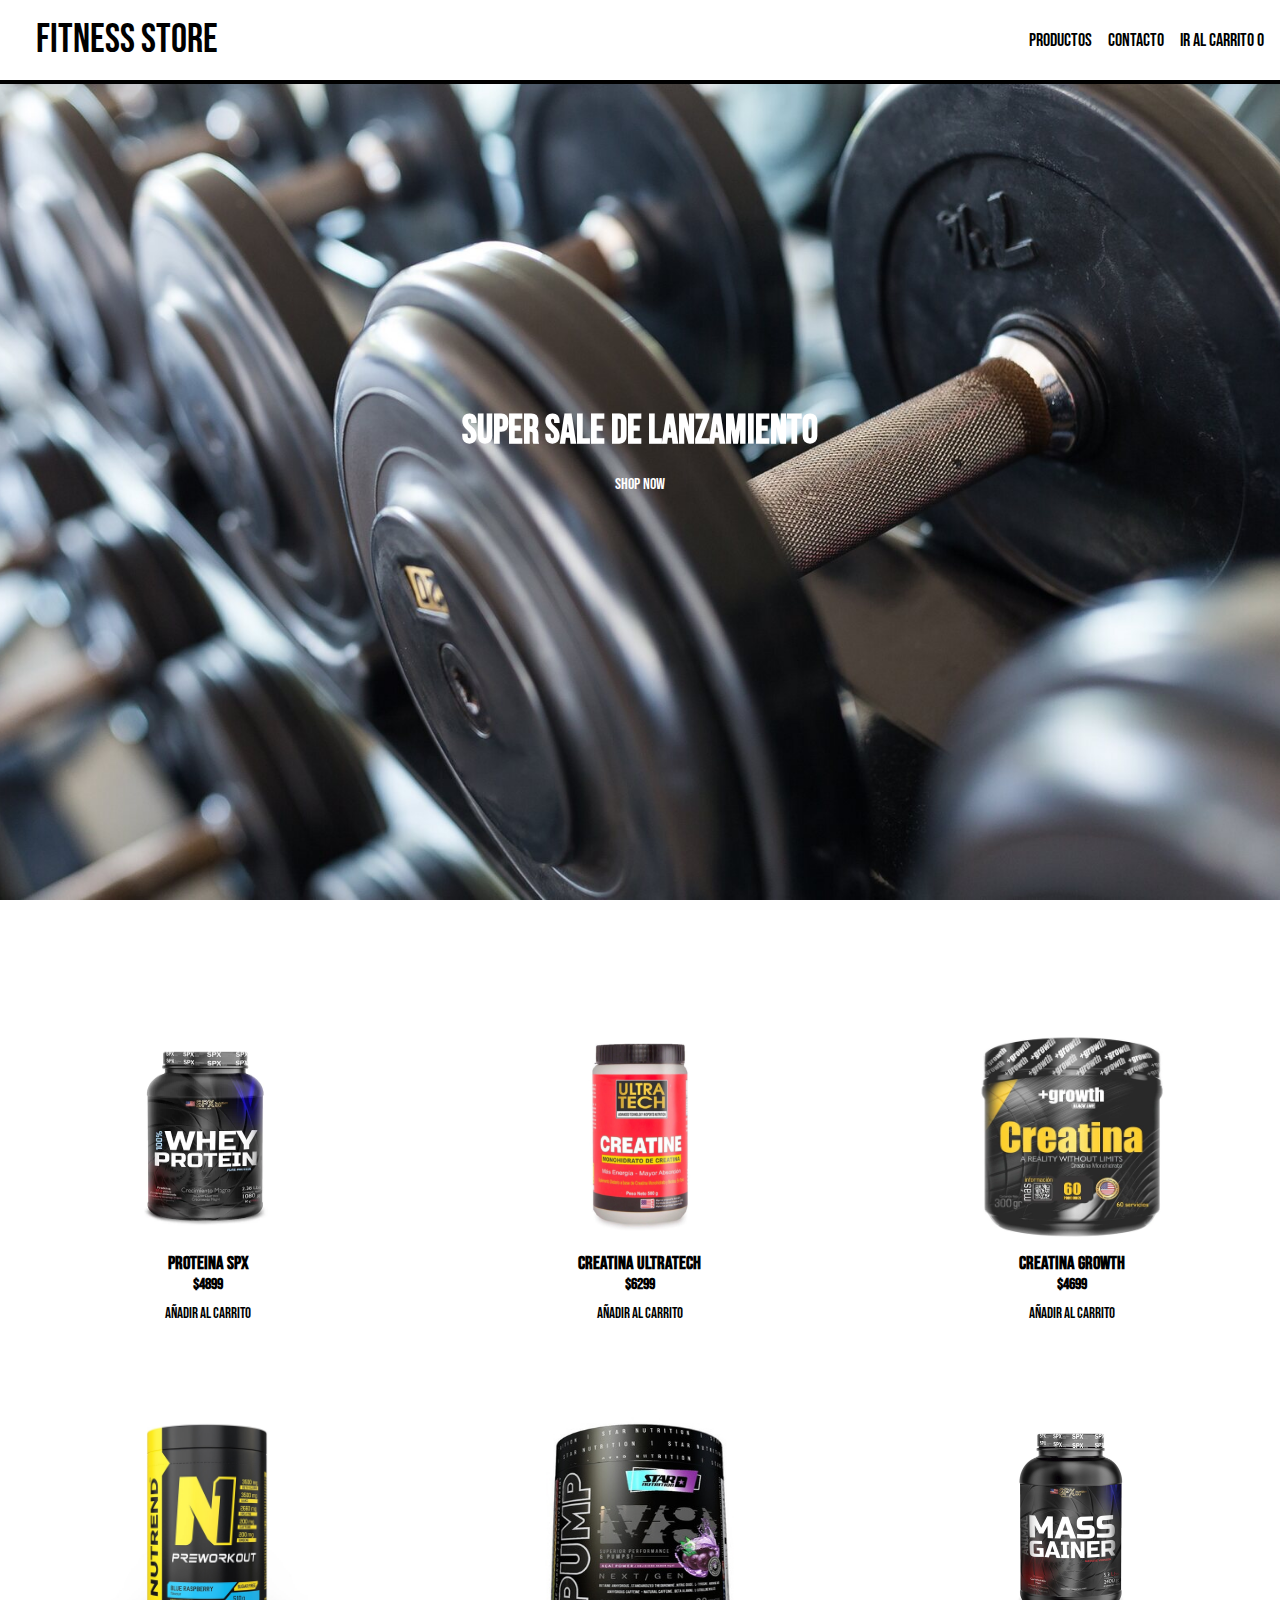
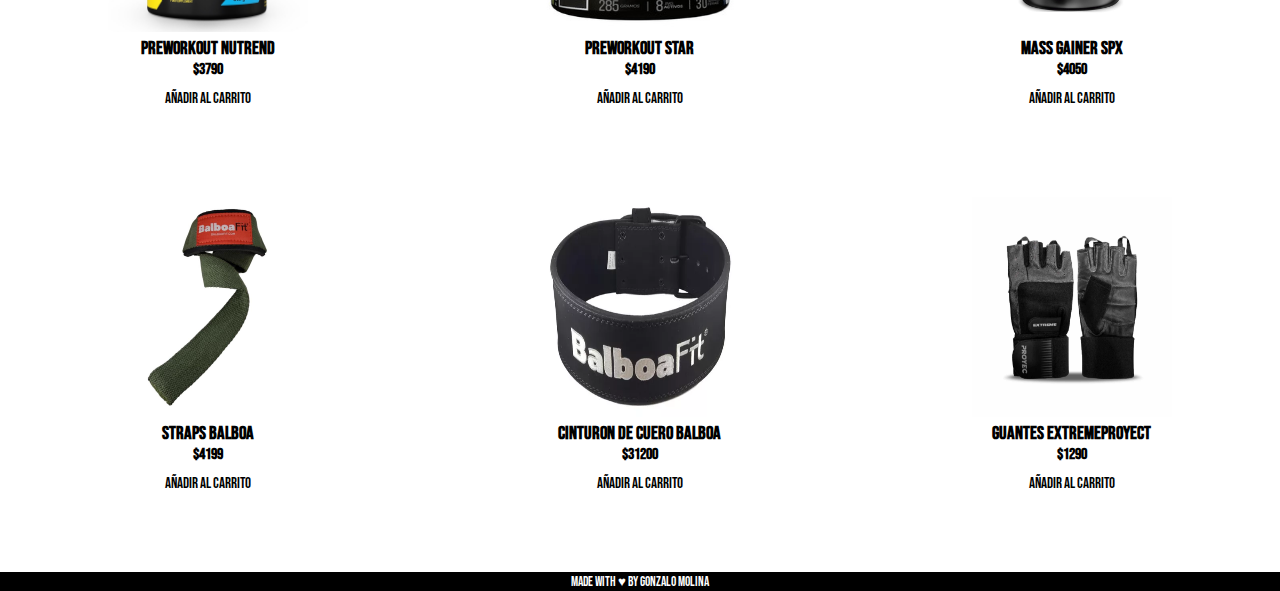
<file: index.html>
<!DOCTYPE html>
<html lang="en">
<head>
    <meta charset="UTF-8">
    <meta http-equiv="X-UA-Compatible" content="IE=edge">
    <meta name="viewport" content="width=device-width, initial-scale=1.0">
    <title>Fitness Store</title>
    <link href="https://unpkg.com/aos@2.3.1/dist/aos.css" rel="stylesheet">
    <link rel="stylesheet" href="https://cdn.jsdelivr.net/npm/bootstrap-icons@1.10.3/font/bootstrap-icons.css">
    <link rel="stylesheet" href="./css/styles.css">
    <link rel="icon" href="./img/69966.ico">
</head>
<body>
<!-- Navbar -->
    <header>
        <div class="logo-marca">
            <p>FITNESS STORE</p>
        </div>
        <div>
            <nav class="nav">
                <ul class="nav-list">
                    <li><a href="#">Productos</a></li>
                    <li><a href="#">Contacto</a></li>
                    <li>
                        <button id="boton__carrito">Ir al carrito <span id="contador__carrito" class="contador__carrito">0</span> </button>
                    </li>
                </ul>
            </nav>
        </div>

    </header>
<!-- Contenido principal -->
    <main>
        <div class="portada-texto">
            <h1 data-aos="fade-zoom-in"
            data-aos-easing="ease-in-back"
            data-aos-delay="300"
            data-aos-offset="0">SUPER SALE DE LANZAMIENTO</h1>
            <p>SHOP NOW</p>
        </div>

        <section class="productos-texto">
            <div data-aos="fade-right">
                <p>NUESTROS PRODUCTOS</p>
            </div>
        </section>
        <!-- Tarjetas de productos -->
        <section id="contenedor-productos" class="container-productos">
            <!-- Tarjetas inyectadas desde javascript -->
        </section>
    </main>


    <!-- carrito -->
    <div class="modal-contenedor">
        <div class="modal-carrito">
            <h3>Carrito</h3>
            <button id="carritoCerrar"><i class="bi bi-x-circle"></i></button>
            <div id="carrito-contenedor">
                <!-- <div class="productoEnCarrito">
                    <p>Buzo 1</p>
                    <p>Precio: $1200</p>
                    <button class="boton-eliminar"><i class="bi bi-trash-fill"></i></button>
                </div> -->
            </div>
            <p class="precioProducto">Precio total: $<span id="precioTotal">0</span></p>
            <button id="vaciar-carrito" class="boton-vaciar">Vaciar carrito</button>
        </div>
    </div>



    <!-- Comienzo del footer -->
    <footer>
        <small>Made with ♥ by Gonzalo Molina</small>
    </footer>
    <!-- scripts -->
    <script src="https://unpkg.com/aos@2.3.1/dist/aos.js"></script>
    <script>
        AOS.init();
      </script>
    <script src="./index.js"></script>
    <script src="./carrito.js"></script>
</body>
</html>
</file>
<file: css/styles.css>
* {
  margin: 0;
  padding: 0;
  box-sizing: border-box;
}

@font-face {
  font-family: "Bebas";
  src: url(../font/BebasNeue-Regular.ttf);
}
@font-face {
  font-family: "Champions";
  src: url(../font/champion-htf-featherweight.otf);
}
@font-face {
  font-family: "Knockout";
  src: url(../font/Knockout\ HTF49Liteweight\ Regular.otf);
}
.producto__btn {
  border: 0;
  font-family: "Bebas";
  font-size: 15px;
  background-color: transparent;
  text-decoration: none;
  color: black;
  cursor: pointer;
}

.producto__btn:hover {
  border: 1px solid black;
}

.logo-marca {
  font-family: "Bebas";
  font-size: 40px;
  text-align: center;
  color: rgb(0, 0, 0);
  padding-left: 20px;
}

header {
  width: 100%;
  display: flex;
  align-items: center;
  justify-content: space-between;
  background-color: white;
  padding: 1rem;
  border-bottom: 4px black solid;
  position: fixed;
}
header a {
  color: rgb(0, 0, 0);
  text-decoration: none;
}
header ul {
  font-size: 18px;
  font-family: "Bebas";
  list-style-type: none;
  display: flex;
  gap: 1rem;
}

.portada-texto {
  background-image: url(../img/3132-h0.jpg);
  height: 100vh;
  background-position: center;
  background-repeat: no-repeat;
  background-size: cover;
  color: white;
  font-family: "Bebas";
  display: flex;
  justify-content: center;
  align-items: center;
  flex-direction: column;
}
.portada-texto h1 {
  font-size: 40px;
  padding-bottom: 20px;
}

.productos-texto {
  padding: 2rem;
  font-family: "Knockout";
  font-size: 17px;
  text-align: center;
}

.container-productos {
  padding-top: 25px;
  padding-bottom: 25px;
  display: grid;
  grid-gap: 15px;
  display: flex;
  justify-content: center;
  align-items: center;
  flex-direction: column;
  justify-items: center;
}

.producto {
  width: 250px;
  height: 370px;
  padding: 20px;
  text-align: center;
  font-family: "Bebas";
}
.producto__descripcion {
  padding-bottom: 10px;
}
.producto__price {
  font-weight: bold;
}

.producto__img {
  width: 200px;
  height: 220px;
}

@media (min-width: 580px) {
  .container-productos {
    display: grid;
    grid-template-columns: repeat(2, 1fr);
  }
}
@media (min-width: 1000px) {
  .container-productos {
    display: grid;
    grid-template-columns: repeat(3, 1fr);
  }
}
footer {
  width: 100%;
  text-align: center;
  font-family: "Bebas";
  color: white;
  background-color: black;
}

#boton__carrito {
  font-family: "Bebas";
  font-size: 18px;
  background-color: transparent;
  border: 0;
  cursor: pointer;
}

.modal-contenedor {
  position: fixed;
  top: 0;
  width: 100%;
  height: 100vh;
  background-color: rgba(0, 0, 0, 0.3);
  display: flex;
  justify-content: center;
  align-items: center;
  transition: all 0.5s;
  opacity: 0;
  visibility: hidden;
  font-family: "Bebas";
}

.modal-active {
  opacity: 1;
  visibility: visible;
}

.modal-carrito {
  position: relative;
  background-color: white;
  min-width: 500px;
  padding: 20px;
  margin-top: -100%;
  transition: all 0.5s;
}

.modal-active .modal-carrito {
  margin-top: 0;
}

.modal-carrito h3 {
  color: rgb(0, 0, 0);
  padding-bottom: 5px;
}

.modal-carrito #carritoCerrar {
  position: absolute;
  top: 15px;
  right: 15px;
  font-size: 20px;
  color: rgb(0, 0, 0);
  border: none;
  background-color: white;
}

.modal-carrito #carritoCerrar:hover {
  cursor: pointer;
}

.modal-carrito #carritoCerrar:focus {
  outline: none;
}

.modal-carrito .precioProducto {
  padding-top: 10px;
}

.productoEnCarrito {
  border-left: 5px solid rgb(48, 48, 48);
  border-bottom-left-radius: 3px;
  border-top-left-radius: 3px;
  margin: 5px 0;
  padding: 5px 10px;
  display: flex;
  justify-content: space-between;
}

.productoEnCarrito:hover {
  border-left: 5px solid rgb(75, 75, 75);
}

.boton-eliminar {
  background-color: white;
  color: red;
  border: none;
  font-size: 20px;
}

.boton-eliminar:hover {
  cursor: pointer;
}

.boton-eliminar:focus {
  outline: none;
}

.boton-vaciar {
  border: 0;
  background-color: transparent;
  font-family: "Bebas";
  cursor: pointer;
}

.boton-vaciar:hover {
  border: 1px black solid;
}

/*# sourceMappingURL=styles.css.map */
</file>
